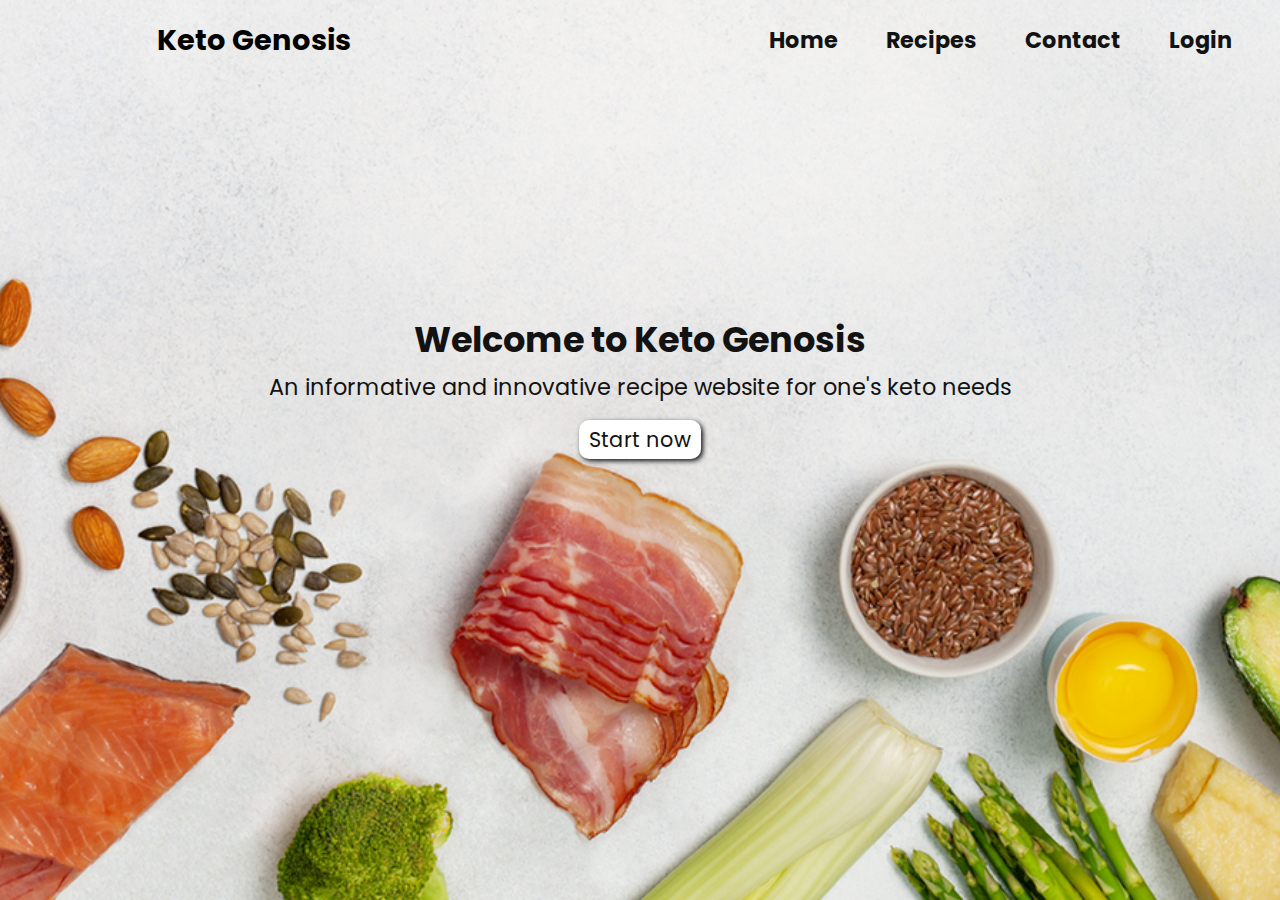
<file: assets/html/index.html>
<!DOCTYPE html>
<html lang="en">
<head>
    <meta charset="UTF-8">
    <meta http-equiv="X-UA-Compatible" content="IE=edge">
    <meta name="viewport" content="width=device-width, initial-scale=1.0">
    <title>Document</title>
    <link rel="stylesheet" href="/assets/css/style.css">
</head>
<body>
    <nav class="nav-bar">
        <div class="logo"><h2 class="logo__name">Keto Genosis</h2></div>

        <ul class="nav__menu">
            <li class="nav__link"><a href="/assets/html/index.html" class="nav__text">Home</a></li>
            <li class="nav__link"><a href="/assets/html/recipe.html" class="nav__text">Recipes</a></li>
            <li class="nav__link"><a href="/assets/html/contact.html" class="nav__text">Contact</a></li>
            <li class="nav__link"><a href="/assets/html/login.html" class="nav__text">Login</a></li>
        </ul>
    </nav>
    
    <section class="hero" id="hero">
            <img src="/assets/img/Keto-Diet-Safety.png" alt="" class="bg__cover">

            <div class="information__container" id="information-container">
                <h1 class="information__title">Welcome to Keto Genosis</h1>
                <span class="information__subtitle">An informative and innovative recipe website for one's keto needs</span>
                <a href="/assets/html/recipe.html" class="recipe__button">Start now</a>
            </div>
    </section>
</body>
<script src="/assets/js/"></script>
</html>
</file>
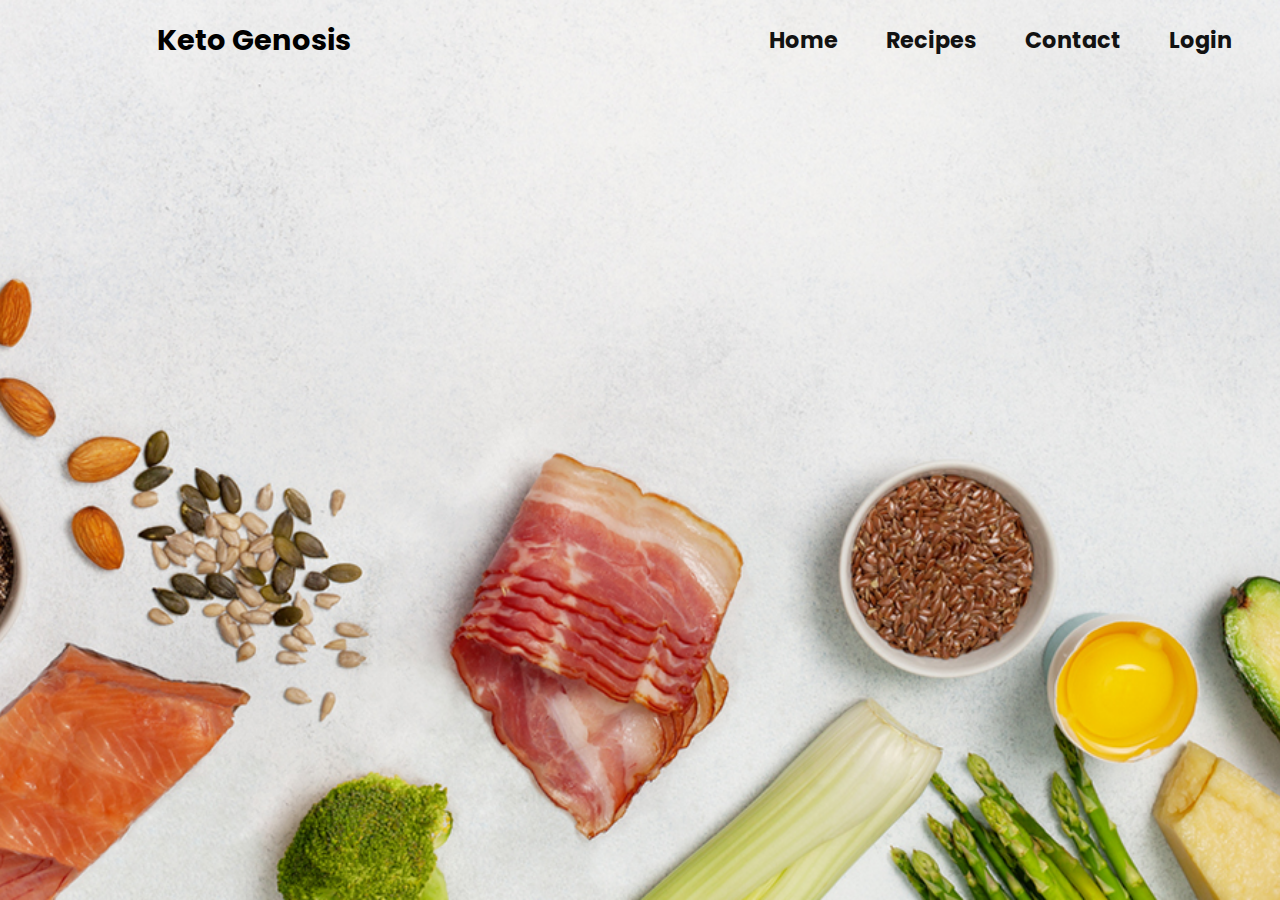
<file: assets/html/contact.html>
<!DOCTYPE html>
<html lang="en">
<head>
    <meta charset="UTF-8">
    <meta http-equiv="X-UA-Compatible" content="IE=edge">
    <meta name="viewport" content="width=device-width, initial-scale=1.0">
    <title>Document</title>
    <link rel="stylesheet" href="/assets/css/style.css">
</head>
<body>
    <nav class="nav-bar">
        <div class="logo"><h2 class="logo__name">Keto Genosis</h2></div>

        <ul class="nav__menu">
            <li class="nav__link"><a href="." class="nav__text">Home</a></li>
            <li class="nav__link"><a href="." class="nav__text">Recipes</a></li>
            <li class="nav__link"><a href="." class="nav__text">Contact</a></li>
            <li class="nav__link"><a href="." class="nav__text">Login</a></li>
        </ul>
    </nav>
    
    <section class="hero" id="hero">
            <img src="/assets/img/Keto-Diet-Safety.png" alt="" class="bg__cover">

            
    </section>
</body>
<script src="/assets/js/"></script>
</html>
</file>
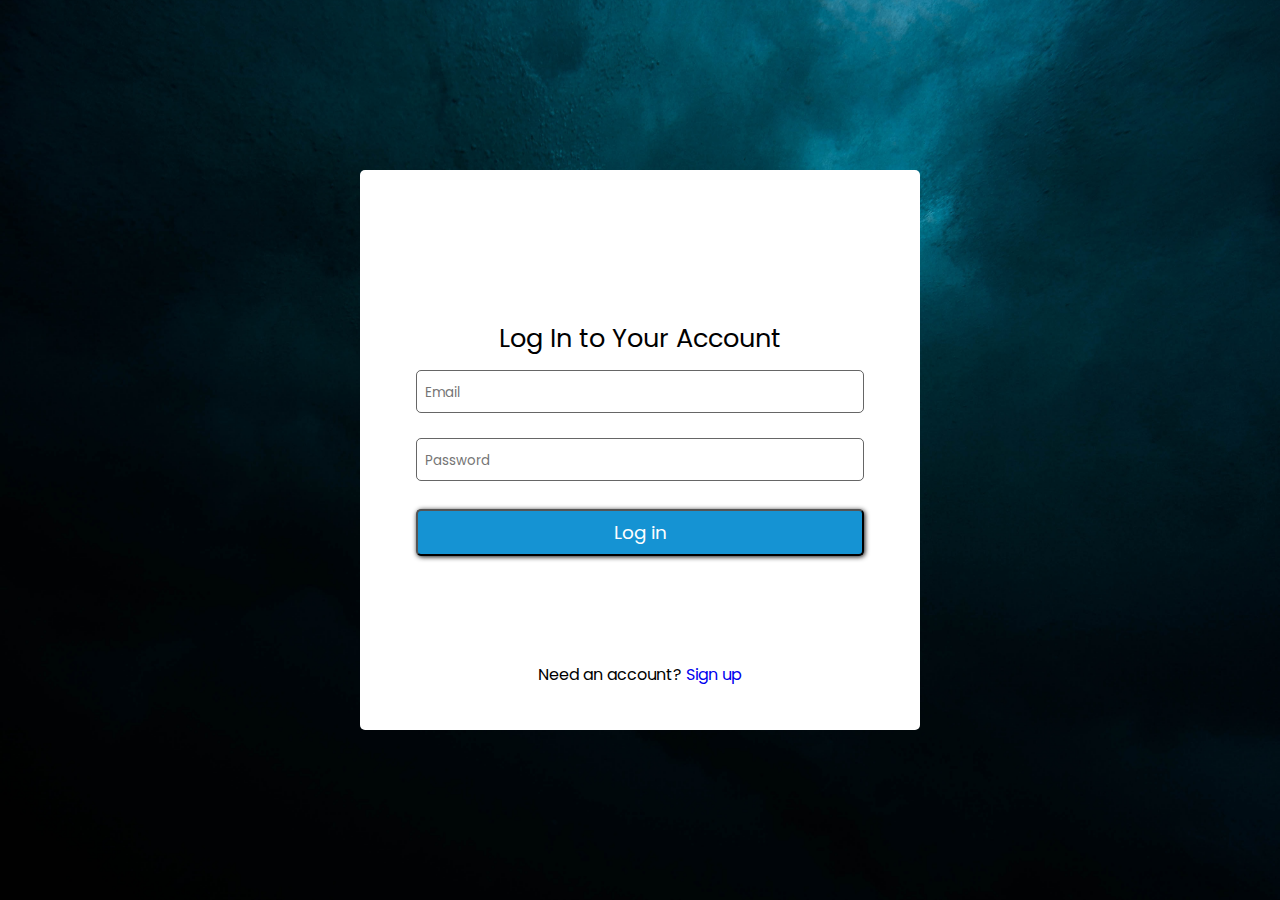
<file: assets/html/login.html>
<!DOCTYPE html>
<html lang="en">
<head>
    <meta charset="UTF-8">
    <meta http-equiv="X-UA-Compatible" content="IE=edge">
    <meta name="viewport" content="width=device-width, initial-scale=1.0">
    <title>Login</title>

    <!-- Browser tab icon -->
    <link rel="icon" href="/">

    <!-- CSS -->
    <link rel="stylesheet" href="/assets/css/style.css">

    <!--===== BOXICON =====-->
    <link href='https://cdn.jsdelivr.net/npm/boxicons@2.0.5/css/boxicons.min.css' rel='stylesheet'>
</head>
<body>
    <section class="hero" id="hero">
            <img src="/assets/img/Login.jpg" alt="" class="bg__cover">
            <div class="login__container" id="login-container">
                <form action="" class="form" id="form">
                    <h1 class="login__title">Log In to Your Account</h1>
                    <div class="email__container__login" id="email-container">
                        <div class="email__input__container">
                            <input type="text" class="email__input" placeholder="Email"></input>
                        </div>  
                    </div>
                    <div class="password__container__login" id="password-container-login">
                        <div class="password__input__container">
                            <input type="text" class="password__input" placeholder="Password"></input>
                        </div>
                    </div>

                    <button class="login__button" type="submit">Log in</button>
                </form>

                <div class="sign__up" id="sign-up">
                    <span class="login__signup__text">Need an account?</span>
                    <a href="/assets/html/register.html" class="go__to__registration" id="go-to-registration">Sign up</a>
                </div>
            </div>
    </section>
</body>
<script src="/assets/js/"></script>
</html>
</file>
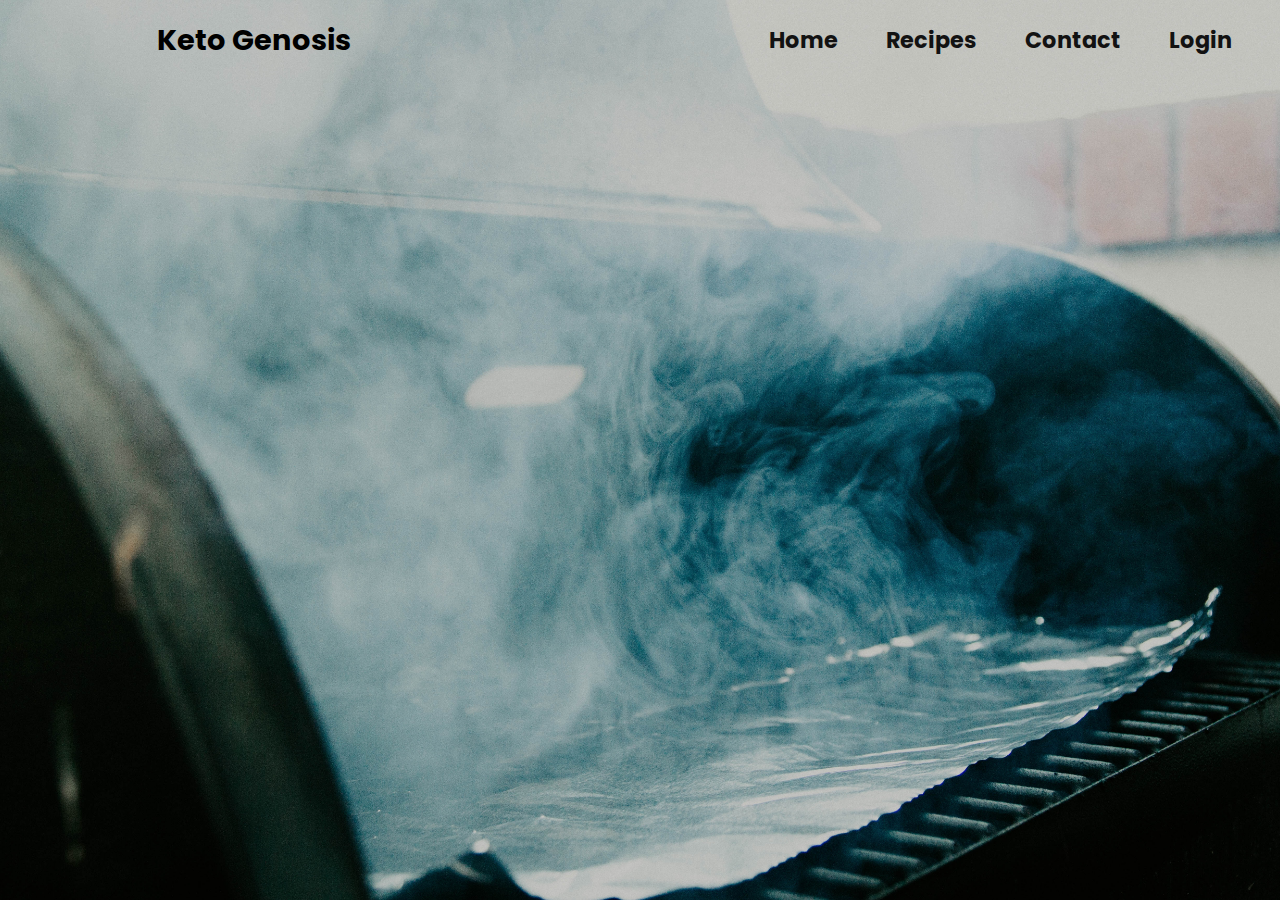
<file: assets/html/recipe.html>
<!DOCTYPE html>
<html lang="en">
<head>
    <meta charset="UTF-8">
    <meta http-equiv="X-UA-Compatible" content="IE=edge">
    <meta name="viewport" content="width=device-width, initial-scale=1.0">
    <title>Recipe</title>
    <link rel="stylesheet" href="/assets/css/style.css">
    <!--===== BOXICON =====-->
    <link href='https://cdn.jsdelivr.net/npm/boxicons@2.0.5/css/boxicons.min.css' rel='stylesheet'>
</head>
<body>
    <nav class="nav-bar">
        <div class="logo"><h2 class="logo__name">Keto Genosis</h2></div>

        <ul class="nav__menu">
            <li class="nav__link"><a href="/assets/html/index.html" class="nav__text">Home</a></li>
            <li class="nav__link"><a href="/assets/html/recipe.html" class="nav__text">Recipes</a></li>
            <li class="nav__link"><a href="/assets/html/contact.html" class="nav__text">Contact</a></li>
            <li class="nav__link"><a href="/assets/html/login.html" class="nav__text">Login</a></li>
        </ul>
    </nav>

    <section class="hero__recipe__search" id="hero-recipe-search">
        <div class="container__recipe" id="container-recipe">
            
        </div>
    </section>

    <section class="hero__recipe" id="hero-recipe">
        <img class="bg__cover" src="/assets/img/cooking.jpg" alt="">
        <div class="container__recipe" id="container-recipe">
            <div class="recipes" id="recipes">
                
            </div>
        </div>
    </section>
</body>
<script src="/assets/js/recipe.js"></script>
</html>
</file>
<file: assets/css/style.css>
@import url("https://fonts.googleapis.com/css2?family=Poppins&display=swap");
/*============= Variables ===============*/
*, ::before, ::after {
  margin: 0;
  padding: 0;
  -webkit-box-sizing: border-box;
          box-sizing: border-box;
  font-family: "Poppins", sans-serif;
  list-style: none;
  text-decoration: none;
}

section {
  position: relative;
  width: 100%;
}

/*=============== NAVBAR ==============*/
.nav-bar {
  width: 100%;
  position: absolute;
  height: 3rem;
  display: -webkit-box;
  display: -ms-flexbox;
  display: flex;
  -webkit-box-pack: justify;
      -ms-flex-pack: justify;
          justify-content: space-between;
  -webkit-box-align: center;
      -ms-flex-align: center;
          align-items: center;
  -webkit-box-orient: horizontal;
  -webkit-box-direction: normal;
      -ms-flex-direction: row;
          flex-direction: row;
  padding-left: 2rem;
  padding-top: 2rem;
  z-index: 10000;
}

.logo {
  width: 50%;
  margin-left: 10%;
}

.logo .logo__name {
  font-size: 1.8rem;
}

.nav__menu {
  display: -webkit-box;
  display: -ms-flexbox;
  display: flex;
  -webkit-box-pack: center;
      -ms-flex-pack: center;
          justify-content: center;
  -webkit-box-align: end;
      -ms-flex-align: end;
          align-items: flex-end;
  -webkit-box-orient: horizontal;
  -webkit-box-direction: normal;
      -ms-flex-direction: row;
          flex-direction: row;
  width: 50%;
  padding: 0 3rem;
}

.nav__link {
  text-decoration: none;
  list-style-type: none;
  padding-left: 3rem;
}

.nav__text {
  text-decoration: none;
  color: #121212;
  font-family: "Poppins", sans-serif;
  font-size: 1.4rem;
  font-weight: 700;
}

/*================= HERO ==================*/
.hero {
  position: relative;
  height: 100vh;
  width: 100%;
  display: -webkit-box;
  display: -ms-flexbox;
  display: flex;
  -webkit-box-pack: center;
      -ms-flex-pack: center;
          justify-content: center;
  -webkit-box-align: center;
      -ms-flex-align: center;
          align-items: center;
}

.bg__cover {
  position: absolute;
  top: 0;
  left: 0;
  background-repeat: no-repeat;
  -o-object-fit: cover;
     object-fit: cover;
  width: 100%;
  height: 100%;
  -webkit-transition: 10s ease;
  transition: 10s ease;
  z-index: 2;
}

.bg__cover:before {
  position: absolute;
  content: "";
  bottom: 0;
  left: 0;
  width: 100%;
  height: 40rem;
  z-index: 1;
  background: -webkit-gradient(linear, left bottom, left top, from(#111), to(transparent));
  background: linear-gradient(to top, #111, transparent);
}

.information__container {
  z-index: 10;
  color: #121212;
  width: 50rem;
  display: -webkit-box;
  display: -ms-flexbox;
  display: flex;
  -webkit-box-pack: center;
      -ms-flex-pack: center;
          justify-content: center;
  -webkit-box-align: center;
      -ms-flex-align: center;
          align-items: center;
  -webkit-box-orient: vertical;
  -webkit-box-direction: normal;
      -ms-flex-direction: column;
          flex-direction: column;
  margin-bottom: 10%;
}

.information__container .information__title {
  font-size: 2.2rem;
}

.information__container .information__subtitle {
  font-size: 1.4rem;
  padding-top: 0.3rem;
}

.information__container .recipe__button {
  background-color: #FFF;
  border-radius: 10px;
  padding: 4px 10px;
  margin-top: 1rem;
  color: #121212;
  font-size: 1.3rem;
  -webkit-box-shadow: 2px 2px 5px #121212;
          box-shadow: 2px 2px 5px #121212;
}

.information__container .recipe__button:hover {
  -webkit-box-shadow: 4px 4px 5px #121212;
          box-shadow: 4px 4px 5px #121212;
}

/*======================= Hero Container =======================*/
.hero__recipe {
  width: 100%;
  height: 100vh;
}

.hero__recipe .container__recipe {
  width: 100%;
  height: 100%;
  display: -webkit-box;
  display: -ms-flexbox;
  display: flex;
  -webkit-box-pack: center;
      -ms-flex-pack: center;
          justify-content: center;
  -webkit-box-align: center;
      -ms-flex-align: center;
          align-items: center;
}

.hero__recipe .recipes {
  -ms-flex-item-align: center;
      -ms-grid-row-align: center;
      align-self: center;
  width: 100%;
  height: 100vh;
  padding-top: 3%;
  z-index: 1000;
}

.hero__recipe .real__recipe {
  display: -webkit-box;
  display: -ms-flexbox;
  display: flex;
  -webkit-box-pack: center;
      -ms-flex-pack: center;
          justify-content: center;
  -webkit-box-align: center;
      -ms-flex-align: center;
          align-items: center;
  -webkit-box-orient: vertical;
  -webkit-box-direction: normal;
      -ms-flex-direction: column;
          flex-direction: column;
  margin-top: 1rem;
}

.hero__recipe .real__recipe:before {
  width: 330px;
  height: 330px;
  color: #FFF;
}

.hero__recipe .meal__header {
  display: -webkit-box;
  display: -ms-flexbox;
  display: flex;
  -webkit-box-pack: center;
      -ms-flex-pack: center;
          justify-content: center;
  -webkit-box-align: center;
      -ms-flex-align: center;
          align-items: center;
  -webkit-box-orient: vertical;
  -webkit-box-direction: normal;
      -ms-flex-direction: column;
          flex-direction: column;
}

.hero__recipe .random {
  font-size: 2.5rem;
  font-weight: 700;
  margin-top: 1rem;
  margin-bottom: 0.5rem;
}

.hero__recipe .hover__picture {
  font-size: 1.2rem;
  color: #FFF;
}

.hero__recipe .recipe__image {
  width: 320px;
  height: 320px;
  cursor: pointer;
}

.hero__recipe .ingredient__title {
  color: #121212;
  margin-top: 2rem;
  background-color: rgba(255, 255, 255, 0.75);
  width: 320px;
  border-top-left-radius: 10px;
  border-top-right-radius: 10px;
  border-bottom: 1px solid #121212;
  display: none;
  -webkit-box-pack: center;
      -ms-flex-pack: center;
          justify-content: center;
  -ms-flex-item-align: center;
      -ms-grid-row-align: center;
      align-self: center;
}

.hero__recipe .ingredient__container {
  display: none;
  -webkit-box-pack: center;
      -ms-flex-pack: center;
          justify-content: center;
  -webkit-box-align: center;
      -ms-flex-align: center;
          align-items: center;
  -webkit-box-orient: horizontal;
  -webkit-box-direction: normal;
      -ms-flex-direction: row;
          flex-direction: row;
  background-color: rgba(255, 255, 255, 0.72);
  border-bottom-left-radius: 10px;
  border-bottom-right-radius: 10px;
  width: 320px;
}

.hero__recipe .ingredient__list {
  display: -webkit-box;
  display: -ms-flexbox;
  display: flex;
  -webkit-box-pack: start;
      -ms-flex-pack: start;
          justify-content: flex-start;
  -webkit-box-align: center;
      -ms-flex-align: center;
          align-items: center;
  padding-right: 0.2rem;
}

.hero__recipe .ingredient__name {
  font-weight: 700;
  font-size: 1.3rem;
  display: -webkit-box;
  display: -ms-flexbox;
  display: flex;
  justify-self: flex-end;
  -webkit-box-align: center;
      -ms-flex-align: center;
          align-items: center;
  padding-right: 2rem;
}

.hero__recipe .ingredient__amount {
  display: -webkit-box;
  display: -ms-flexbox;
  display: flex;
  -webkit-box-pack: start;
      -ms-flex-pack: start;
          justify-content: flex-start;
  -webkit-box-align: start;
      -ms-flex-align: start;
          align-items: flex-start;
  padding-left: 2rem;
}

.hero__recipe .ingredient__quantity {
  display: -webkit-box;
  display: -ms-flexbox;
  display: flex;
  -webkit-box-pack: end;
      -ms-flex-pack: end;
          justify-content: flex-end;
  -webkit-box-align: center;
      -ms-flex-align: center;
          align-items: center;
  padding-left: 1rem;
}

/*=========================== LOGIN ====================================*/
.login__container {
  z-index: 1000;
  background-color: #FFFFFF;
  width: 560px;
  height: 560px;
  border-radius: 5px;
  display: -webkit-box;
  display: -ms-flexbox;
  display: flex;
  -webkit-box-pack: center;
      -ms-flex-pack: center;
          justify-content: center;
  -webkit-box-align: center;
      -ms-flex-align: center;
          align-items: center;
  -webkit-box-orient: vertical;
  -webkit-box-direction: normal;
      -ms-flex-direction: column;
          flex-direction: column;
}

.login__container .form {
  display: -webkit-box;
  display: -ms-flexbox;
  display: flex;
  -webkit-box-pack: center;
      -ms-flex-pack: center;
          justify-content: center;
  -ms-flex-line-pack: center;
      align-content: center;
  -webkit-box-orient: vertical;
  -webkit-box-direction: normal;
      -ms-flex-direction: column;
          flex-direction: column;
  height: 80%;
  width: 80%;
}

.login__container .login__title {
  font-size: 1.6rem;
  font-weight: 400;
  -ms-flex-item-align: center;
      -ms-grid-row-align: center;
      align-self: center;
}

.login__container .email__container__login, .login__container .password__container__login {
  display: -webkit-box;
  display: -ms-flexbox;
  display: flex;
  -webkit-box-pack: center;
      -ms-flex-pack: center;
          justify-content: center;
  -ms-flex-line-pack: center;
      align-content: center;
  -webkit-box-orient: vertical;
  -webkit-box-direction: normal;
      -ms-flex-direction: column;
          flex-direction: column;
  height: 15%;
  z-index: 10001;
}

.login__container .email__input__container, .login__container .password__input__container {
  border: 1px solid rgba(0, 0, 0, 0.6);
  padding: 0.5rem;
  border-radius: 5px;
}

.login__container .email__input, .login__container .password__input {
  border: none;
  width: 100%;
  border: none;
  outline: none;
}

.login__container .login__button {
  background-color: #1593D3;
  color: #FFF;
  font-size: 1.154rem;
  padding: 0.5rem 0 0.5rem 0;
  margin-top: 1rem;
  -webkit-box-shadow: 1px 1px 5px #121212;
          box-shadow: 1px 1px 5px #121212;
  -webkit-transition: 0.3s ease;
  transition: 0.3s ease;
  cursor: pointer;
  border-radius: 5px;
}

.login__container .login__button:hover {
  opacity: 0.9;
}
/*# sourceMappingURL=style.css.map */
</file>
